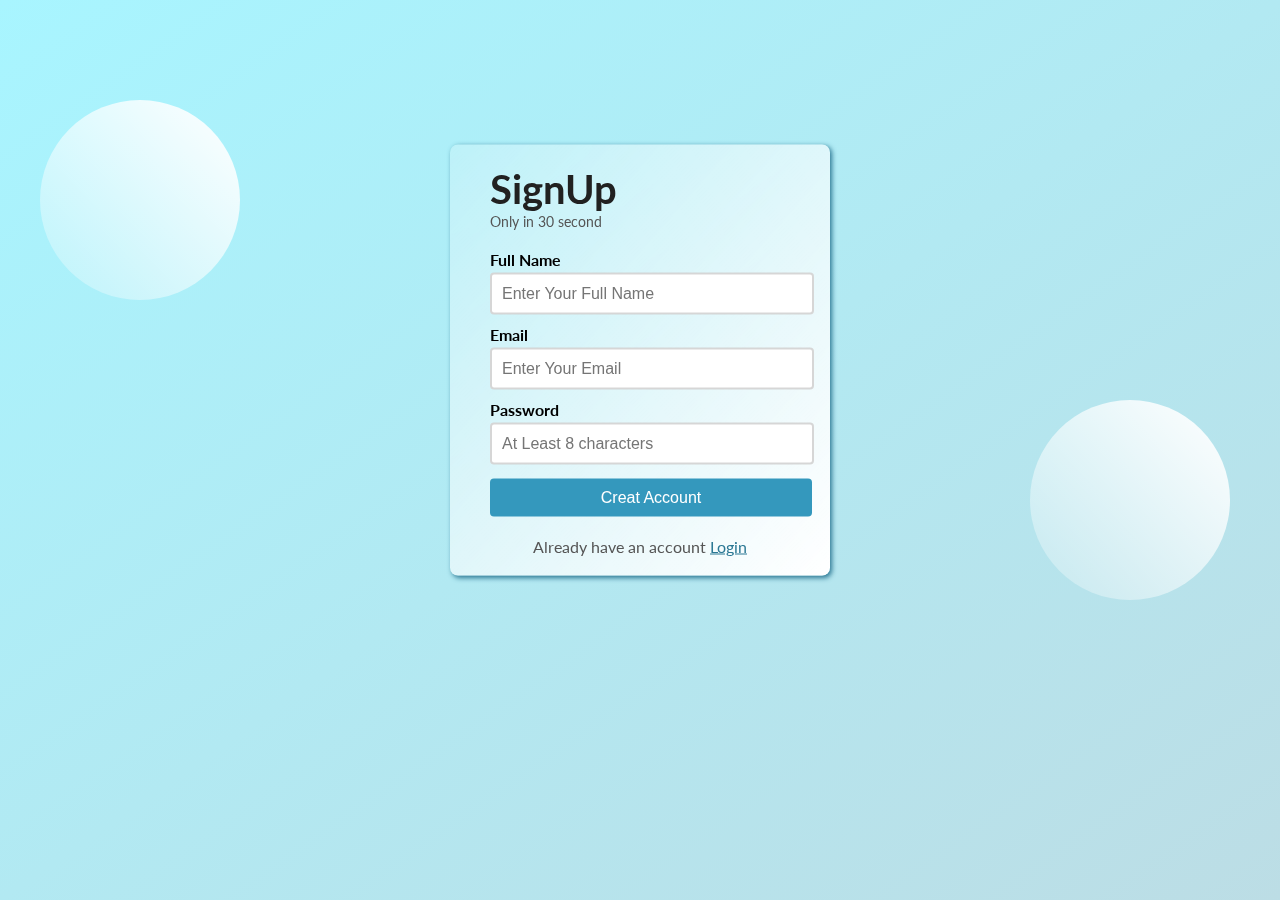
<file: index.html>
<!DOCTYPE html>
<html lang="en">
<head>
    <meta charset="UTF-8">
    <meta http-equiv="X-UA-Compatible" content="IE=edge">
    <meta name="viewport" content="width=device-width, initial-scale=1.0">
    <title>Login And SignUp Page</title>
    <link rel="stylesheet" href="style.css">
</head>
<body>
    <div class="box-1">
        <div class="box-2">
            <header class="signup-header">
                <h1>SignUp</h1>
                <p>Only in 30 second</p>
            </header>
        
        <main class="main-body">
            <form action="#">
                <p>
                    <label for="fullname">Full Name</label>
                    <input type="text" id="fullname" placeholder="Enter Your Full Name" required>
                </p>
                <p>
                    <label for="email">Email</label>
                    <input type="email" id="email" placeholder="Enter Your Email" required>
                </p>
                <p>
                    <label for="password">Password</label>
                    <input type="password" id="password" placeholder="At Least 8 characters" required>
                </p>
                <p>
                    <input type="submit" id="submit" value="Creat Account" >
                </p>
            </form>
        </main>
        <footer class="signup-footer">
            <p>
                Already have an account <a href="login.html">Login</a>
            </p>
        </footer>
    </div>
    <div class="circle c1"></div>
    <div class="circle c2"></div>
    </div>
</body>
</html>
</file>
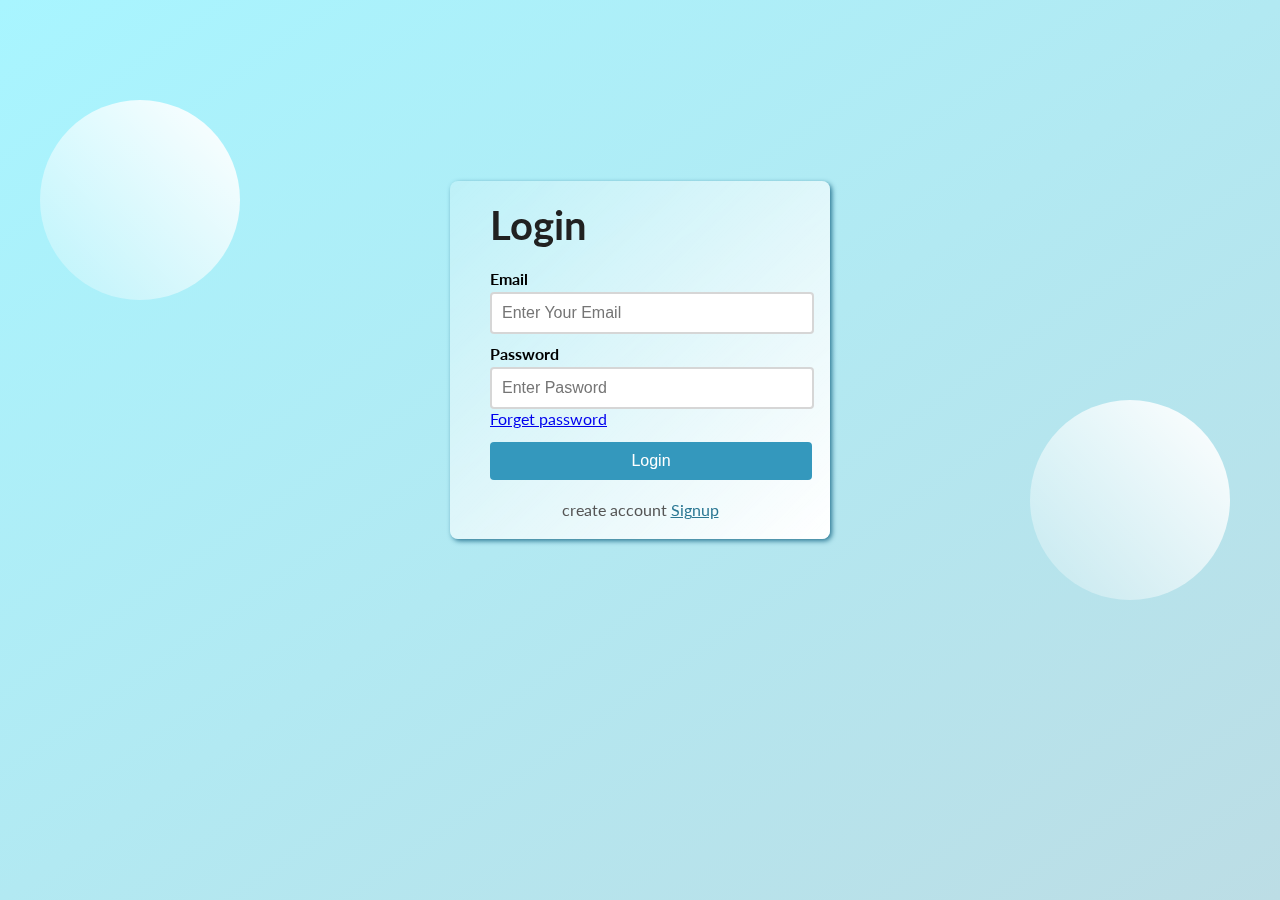
<file: login.html>
<!DOCTYPE html>
<html lang="en">
<head>
    <meta charset="UTF-8">
    <meta http-equiv="X-UA-Compatible" content="IE=edge">
    <meta name="viewport" content="width=device-width, initial-scale=1.0">
    <title>Login and SignUp page</title>
    <link rel="stylesheet" href="style1.css">
</head>
<body>
    <div class="box-1">
        <div class="box-2">
            <header class="signup-header">
                <h1>Login</h1>
            </header>
        
        <main class="main-body">
            <form action="#">
                <p>
                    <label for="email">Email</label>
                    <input type="email" id="email" placeholder="Enter Your Email" required>
                </p>
                <p>
                    <label for="password">Password</label>
                    <input type="password" id="password" placeholder="Enter Pasword" required>
                    <a href="#">Forget password</a>
                </p>
                <p>
                    <input type="submit" id="submit" value="Login" >
                </p>
            </form>
        </main>
        <footer class="signup-footer">
            <p>
                create account <a href="index.html">Signup</a>
            </p>
        </footer>
    </div>
    <div class="circle c1"></div>
    <div class="circle c2"></div>
    </div>
</body>
</html>
</file>
<file: style.css>
@import url('https://fonts.googleapis.com/css2?family=Lato&display=swap');
* {
    margin: 0%;
    padding: 0%;
}
body{
    font-family: 'Lato', sans-serif;
}

.box-1{
    width: 100vw;
    height: 100vh;
    background: linear-gradient(to top left , #bcdde5 , #a8f5ff);
    /* background: linear-gradient(to top left , #6d6d6d , #1a1b1b); */
}
.box-2{
    width: 300px;
    margin: 0px auto;
    position: relative;
    top: 40%;
    transform: translateY(-50%);
    padding: 20px 40px;
    background-color: #ffffff09;
    backdrop-filter: blur(8px);
    background: linear-gradient(to top left , #ffffffff , #ffffff33);
    border-radius: 8px;
    box-shadow: 2px 2px 5px #2c7894;
    z-index: 2;
}
.signup-header h1{
    font-size: 2.5rem;
    color: #212121;
}
.signup-header p{
    font-size: 0.9rem;
    color: #555;
}
.main-body{
    margin: 20px 0px;
}
.main-body p{
    margin: 10px 0px;
}
.main-body p label{
    display: block;
    font-weight: bold;
}
.main-body p input{
    width: 100%;
    padding: 10px;
    border: 2px solid #cccc;
    border-radius: 4px;
    font-size: 1rem;
    margin-top: 4px;
}
.main-body p input[type="submit"]{
    background-color: #3498bd;
    border: none;
    color: white;
    cursor: pointer;
    width: 322px;
}
.main-body p input[type="submit"]:hover{
    background-color: #2c7894;
}

.signup-footer p{
    color: #555;
    text-align: center;
}

.signup-footer p a{
    color: #2c7894;
}

.circle{
    width: 200px;
    height: 200px;
    border-radius: 100px;
    background: linear-gradient(to top right , #ffffff33, #ffffffff);
    position: absolute;
}
.c1{
    top: 100px;
    left: 40px;
}
.c2{
    top: 400px;
    right: 50px;
}
</file>
<file: style1.css>
@import url('https://fonts.googleapis.com/css2?family=Lato&display=swap');
* {
    margin: 0%;
    padding: 0%;
}
body{
    font-family: 'Lato', sans-serif;
}

.box-1{
    width: 100vw;
    height: 100vh;
    background: linear-gradient(to top left , #bcdde5 , #a8f5ff);
    /* background: linear-gradient(to top left , #6d6d6d , #1a1b1b); */
}
.box-2{
    width: 300px;
    margin: 0px auto;
    position: relative;
    top: 40%;
    transform: translateY(-50%);
    padding: 20px 40px;
    background-color: #ffffff09;
    backdrop-filter: blur(8px);
    background: linear-gradient(to top left , #ffffffff , #ffffff33);
    border-radius: 8px;
    box-shadow: 2px 2px 5px #2c7894;
    z-index: 2;
}
.signup-header h1{
    font-size: 2.5rem;
    color: #212121;
}
.signup-header p{
    font-size: 0.9rem;
    color: #555;
}
.main-body{
    margin: 20px 0px;
}
.main-body p{
    margin: 10px 0px;
}
.main-body p label{
    display: block;
    font-weight: bold;
}
.main-body p input{
    width: 100%;
    padding: 10px;
    border: 2px solid #cccc;
    border-radius: 4px;
    font-size: 1rem;
    margin-top: 4px;
}
.main-body p input[type="submit"]{
    background-color: #3498bd;
    border: none;
    color: white;
    cursor: pointer;
    width: 322px;
}
.main-body p input[type="submit"]:hover{
    background-color: #2c7894;
}

.signup-footer p{
    color: #555;
    text-align: center;
}

.signup-footer p a{
    color: #2c7894;
}

.circle{
    width: 200px;
    height: 200px;
    border-radius: 100px;
    background: linear-gradient(to top right , #ffffff33, #ffffffff);
    position: absolute;
}
.c1{
    top: 100px;
    left: 40px;
}
.c2{
    top: 400px;
    right: 50px;
}
</file>
